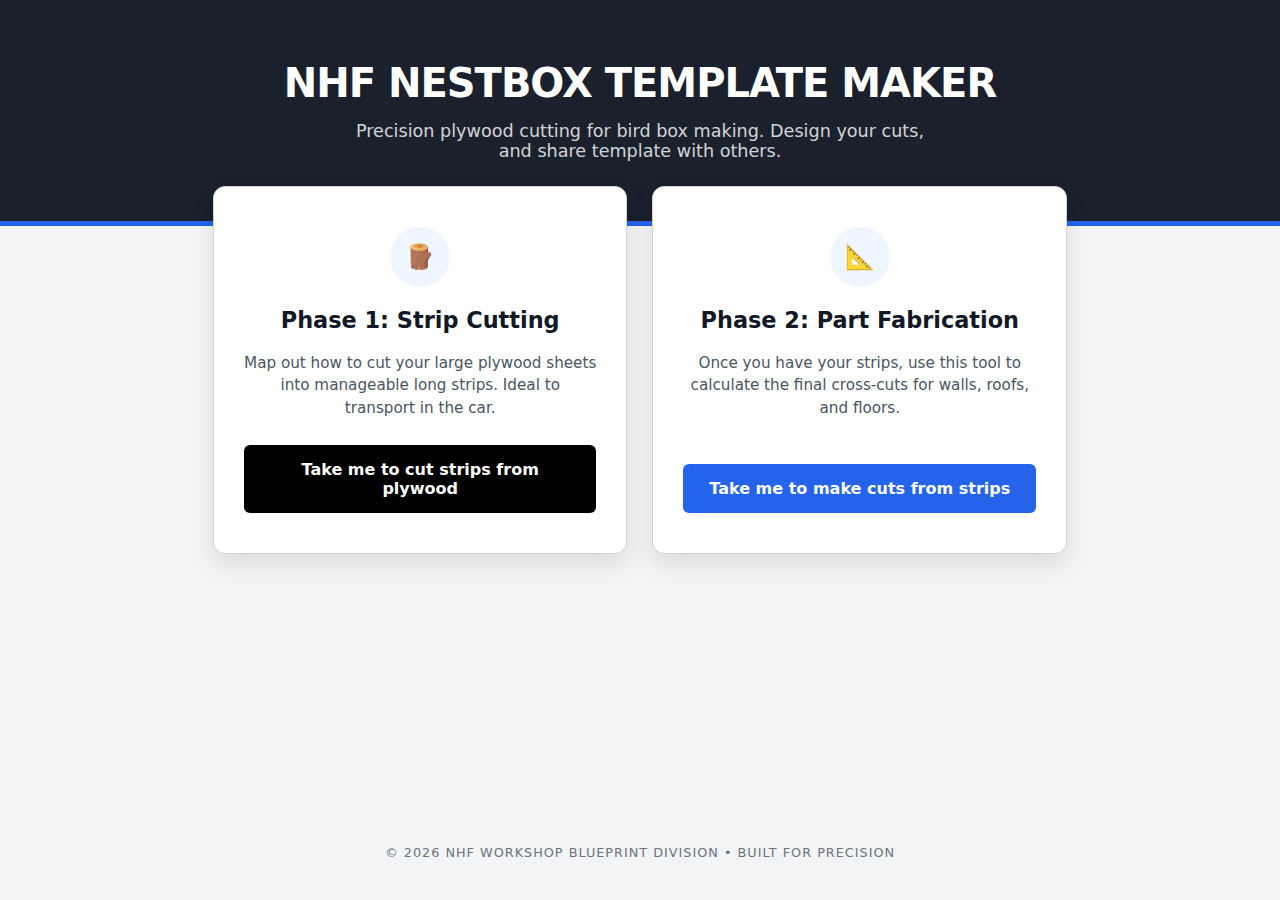
<file: index.html>
<!DOCTYPE html>
<html lang="en">
<head>
    <meta charset="UTF-8">
    <meta name="viewport" content="width=device-width, initial-scale=1.0">
    <title>NHF Nestbox Template Maker</title>
    <style>
        body {
            font-family: 'Segoe UI', system-ui, sans-serif;
            background: #f3f4f6;
            margin: 0;
            padding: 0;
            color: #1f2937;
            display: flex;
            flex-direction: column;
            min-height: 100vh;
        }

        /* Hero Section */
        .hero {
            background: #1a202c;
            color: white;
            padding: 60px 20px;
            text-align: center;
            border-bottom: 5px solid #2563eb;
        }

        .hero h1 {
            font-size: 2.5rem;
            margin: 0;
            letter-spacing: -1px;
            text-transform: uppercase;
        }

        .hero p {
            opacity: 0.8;
            font-size: 1.1rem;
            max-width: 600px;
            margin: 15px auto 0;
        }

        /* Main Content */
        .container {
            max-width: 900px;
            margin: -40px auto 40px;
            padding: 0 20px;
            flex-grow: 1;
        }

        .card-grid {
            display: grid;
            grid-template-columns: repeat(auto-fit, minmax(300px, 1fr));
            gap: 25px;
        }

        .nav-card {
            background: white;
            padding: 40px 30px;
            border-radius: 12px;
            border: 1px solid #d1d5db;
            box-shadow: 0 10px 25px rgba(0,0,0,0.1);
            text-align: center;
            transition: transform 0.2s, border-color 0.2s;
            display: flex;
            flex-direction: column;
            justify-content: space-between;
        }

        .nav-card:hover {
            transform: translateY(-5px);
            border-color: #2563eb;
        }

        .nav-card h2 {
            margin-top: 0;
            color: #111827;
            font-size: 1.4rem;
        }

        .nav-card p {
            color: #4b5563;
            font-size: 0.95rem;
            line-height: 1.5;
            margin-bottom: 25px;
        }

        /* Styled Buttons from your theme */
        .btn-link {
            display: inline-block;
            text-decoration: none;
            padding: 15px 25px;
            border-radius: 6px;
            font-weight: bold;
            transition: all 0.2s;
            font-size: 1rem;
        }

        .btn-primary {
            background: #2563eb;
            color: white;
        }

        .btn-primary:hover {
            background: #1d4ed8;
        }

        .btn-dark {
            background: #000;
            color: white;
        }

        .btn-dark:hover {
            background: #333;
        }

        .footer {
            text-align: center;
            padding: 40px;
            font-size: 0.8rem;
            color: #6b7280;
            text-transform: uppercase;
            letter-spacing: 1px;
        }

        .icon-circle {
            width: 60px;
            height: 60px;
            background: #eff6ff;
            border-radius: 50%;
            display: flex;
            align-items: center;
            justify-content: center;
            margin: 0 auto 20px;
            font-size: 24px;
        }
    </style>
</head>
<body>

    <header class="hero">
        <h1>NHF Nestbox Template Maker</h1>
        <p>Precision plywood cutting for bird box making. Design your cuts, and share template with others.</p>
    </header>

    <main class="container">
        <div class="card-grid">
            <div class="nav-card">
                <div>
                    <div class="icon-circle">🪵</div>
                    <h2>Phase 1: Strip Cutting</h2>
                    <p>Map out how to cut your large plywood sheets into manageable long strips. Ideal to transport in the car.</p>
                </div>
                <a href="strips/index.html" class="btn-link btn-dark">Take me to cut strips from plywood</a>
            </div>

            <div class="nav-card">
                <div>
                    <div class="icon-circle">📐</div>
                    <h2>Phase 2: Part Fabrication</h2>
                    <p>Once you have your strips, use this tool to calculate the final cross-cuts for walls, roofs, and floors.</p>
                </div>
                <a href="stripcuts/index.html" class="btn-link btn-primary">Take me to make cuts from strips</a>
            </div>
        </div>
    </main>

    <footer class="footer">
        © 2026 NHF Workshop Blueprint Division • Built for Precision
    </footer>

</body>
</html>
</file>
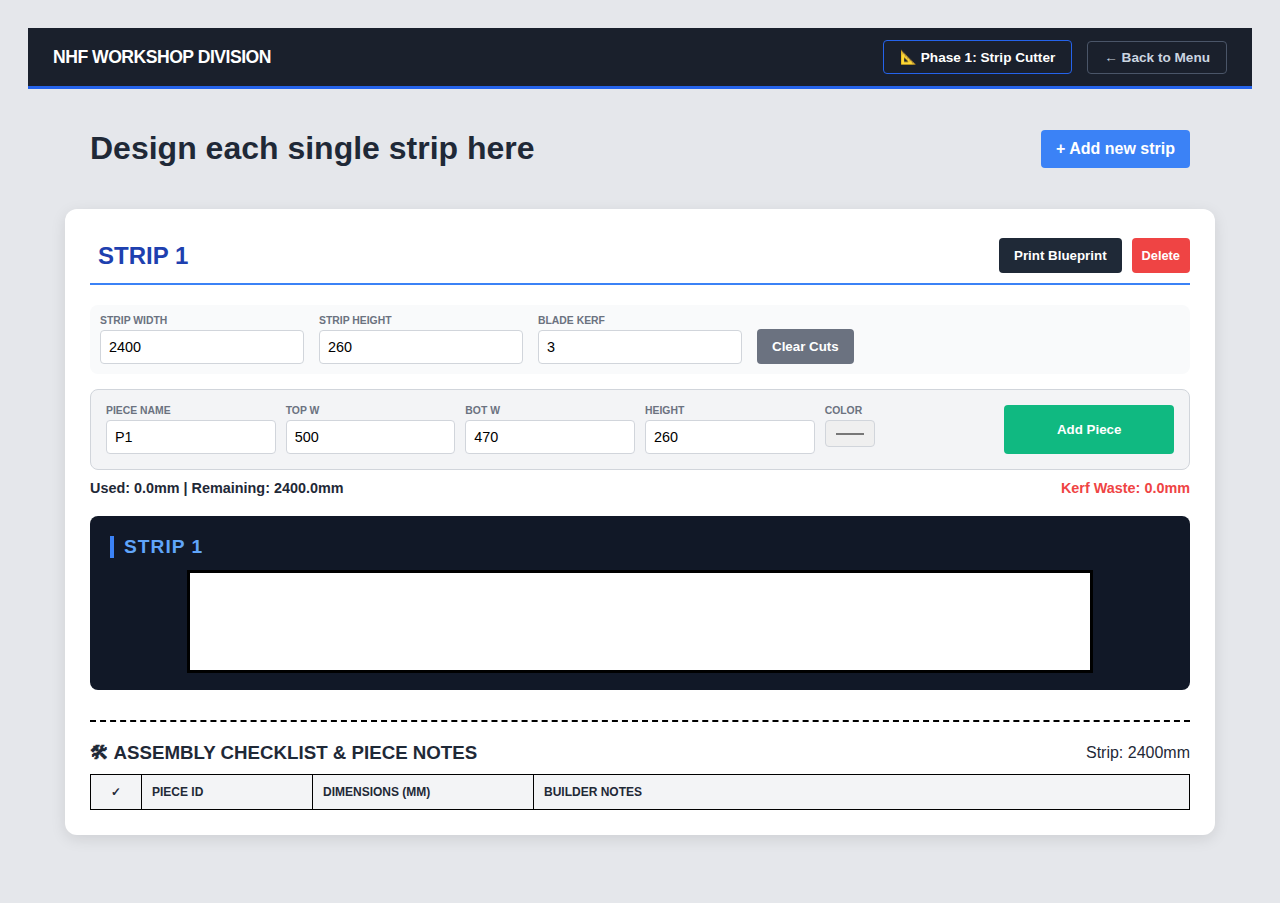
<file: stripcuts/index.html>
<!DOCTYPE html>
<html lang="en">
<head>
    <meta charset="UTF-8">
    <title>Cross cut from strips</title>
    <link rel="stylesheet" href="./style.css">

    <style>
        body { font-family: 'Segoe UI', sans-serif; background: #e5e7eb; padding: 20px; color: #1f2937; }
        .project-header { max-width: 1100px; margin: 0 auto 20px; display: flex; justify-content: space-between; align-items: center; }
        .board-container { max-width: 1100px; margin: 0 auto 40px; background: white; padding: 25px; border-radius: 12px; box-shadow: 0 4px 15px rgba(0,0,0,0.1); position: relative; }

        .board-title-area { border-bottom: 2px solid #3b82f6; margin-bottom: 20px; padding-bottom: 5px; display: flex; justify-content: space-between; align-items: center; }
        .board-title-input { font-size: 1.5rem; font-weight: bold; color: #1e40af; background: transparent; border: none; outline: none; width: 60%; }

        .setup-bar { display: flex; gap: 15px; margin-bottom: 15px; background: #f9fafb; padding: 10px; border-radius: 8px; align-items: flex-end; }
        .controls { display: grid; grid-template-columns: repeat(auto-fit, minmax(100px, 1fr)); gap: 10px; background: #f3f4f6; padding: 15px; border-radius: 8px; border: 1px solid #d1d5db; }

        .field { display: flex; flex-direction: column; gap: 4px; }
        label { font-size: 0.65rem; font-weight: bold; color: #6b7280; text-transform: uppercase; }
        input { padding: 8px; border: 1px solid #d1d5db; border-radius: 4px; font-size: 0.9rem; }

        button { padding: 10px 15px; cursor: pointer; border-radius: 4px; border: none; font-weight: bold; transition: opacity 0.2s; }
        button:hover { opacity: 0.9; }
        .btn-add-piece { background: #10b981; color: white; }
        .btn-new-board { background: #3b82f6; color: white; font-size: 1rem; }
        .btn-delete { background: #ef4444; color: white; padding: 5px 10px; font-size: 0.8rem; }
        .btn-print { background: #1f2937; color: white; }

        .canvas-wrap { margin-top: 20px; background: #111827; padding: 20px; border-radius: 8px; overflow-x: auto; position: relative; }
        .canvas-board-name { color: #60a5fa; font-size: 1.2rem; font-weight: bold; margin-bottom: 15px; text-transform: uppercase; letter-spacing: 1px; border-left: 4px solid #3b82f6; padding-left: 10px; }
        svg { background: white; display: block; margin: 0 auto; outline: 3px solid #000; }

        .stats { margin-top: 10px; font-weight: bold; font-size: 0.9rem; display: flex; justify-content: space-between; }
        .danger { color: #dc2626; }

        /* Assembly Table Styles */
        .assembly-section { margin-top: 30px; border-top: 2px dashed #000; padding-top: 20px; }
        .instruction-header { display: flex; justify-content: space-between; align-items: center; margin-bottom: 10px; }
        table { width: 100%; border-collapse: collapse; margin-top: 10px; background: white; }
        th { background: #f3f4f6; text-align: left; padding: 10px; font-size: 0.75rem; text-transform: uppercase; border: 1px solid #000; }
        td { padding: 10px; border: 1px solid #000; font-size: 0.9rem; }
        .check-col { width: 30px; text-align: center; }
        .notes-input { width: 95%; border: none; border-bottom: 1px solid #ddd; font-family: inherit; font-size: 0.85rem; }

        @media print {
            body { background: white !important; padding: 0; color: black !important; }
            .project-header, .setup-bar, .controls, .btn-delete, .btn-print, .btn-new-board { display: none !important; }
            .board-container { box-shadow: none !important; margin: 0 !important; padding: 0 !important; width: 100% !important; }
            .canvas-wrap { background: white !important; padding: 10px 0 !important; }
            .canvas-board-name { color: black !important; border-left: 4px solid black !important; }
            svg { outline: 2px solid black !important; }
            svg path { fill: white !important; stroke: black !important; stroke-width: 2px !important; }
            svg text { fill: black !important; font-weight: bold !important; }
            svg rect { fill: #eee !important; stroke: black !important; stroke-dasharray: 2,2 !important; }
            .notes-input { border: none !important; }
            .assembly-section { page-break-before: always; }
        }
    </style>
</head>
<body>

<nav class="top-nav">
    <div class="nav-logo">NHF Workshop Division</div>
    <div class="nav-links">
        <a href="../strips/index.html" class="btn-nav-item btn-shortcut">📐 Phase 1: Strip Cutter</a>
        <a href="../index.html" class="btn-nav-item btn-back">← Back to Menu</a>
    </div>
</nav>
<div class="project-header">
    <h1>Design each single strip here</h1>
    <button class="btn-new-board" onclick="addNewBoard()">+ Add new strip</button>
</div>

<div id="boards-list"></div>

<script>
    let boardCount = 0;

    function addNewBoard() {
        boardCount++;
        const boardId = `board-${boardCount}`;
        const container = document.createElement('div');
        container.className = 'board-container';
        container.id = boardId;

        container.innerHTML = `
            <div class="board-title-area">
                <input type="text" class="board-title-input" value="STRIP ${boardCount}" oninput="updateCanvasTitle('${boardId}')">
                <div style="display:flex; gap:10px;">
                    <button class="btn-print" onclick="window.print()">Print Blueprint</button>
                    <button class="btn-delete" onclick="document.getElementById('${boardId}').remove()">Delete</button>
                </div>
            </div>

            <div class="setup-bar">
                <div class="field"><label>Strip Width</label><input type="number" class="stockW" value="2400" oninput="renderBoard('${boardId}')"></div>
                <div class="field"><label>Strip Height</label><input type="number" class="stockH" value="260" oninput="renderBoard('${boardId}')"></div>
                <div class="field"><label>Blade Kerf</label><input type="number" class="kerf" value="3" oninput="renderBoard('${boardId}')"></div>
                <button style="background:#6b7280; color:white;" onclick="resetBoard('${boardId}')">Clear Cuts</button>
            </div>

            <div class="controls">
                <div class="field"><label>Piece Name</label><input type="text" class="cutName" value="P1"></div>
                <div class="field"><label>Top W</label><input type="number" class="valTop" value="500"></div>
                <div class="field"><label>Bot W</label><input type="number" class="valBot" value="470"></div>
                <div class="field"><label>Height</label><input type="number" class="valHeight" value="260"></div>
                <div class="field"><label>Color</label><input type="color" class="cutColor" value="#3b82f6"></div>
                <button class="btn-add-piece" onclick="addPiece('${boardId}')">Add Piece</button>
            </div>

            <div class="stats">
                <span class="infoText">Remaining: 2400mm</span>
                <span class="kerfText" style="color:#ef4444">Kerf Waste: 0mm</span>
            </div>

            <div class="canvas-wrap">
                <div class="canvas-board-name" id="display-title-${boardId}">STRIP ${boardCount}</div>
                <svg class="mainSvg" width="900" height="150"></svg>
            </div>

            <div class="assembly-section">
                <div class="instruction-header">
                    <h3 style="margin:0; text-transform:uppercase;">🛠 Assembly Checklist & Piece Notes</h3>
                    <span>Strip: <span class="print-stockW">2400</span>mm</span>
                </div>
                <table>
                    <thead>
                        <tr>
                            <th class="check-col">✓</th>
                            <th style="width: 150px;">Piece ID</th>
                            <th style="width: 200px;">Dimensions (mm)</th>
                            <th>Builder Notes</th>
                        </tr>
                    </thead>
                    <tbody class="assembly-body">
                        </tbody>
                </table>
            </div>
        `;

        document.getElementById('boards-list').appendChild(container);
        container.dataset.cuts = JSON.stringify([]);
        renderBoard(boardId);
    }

    function updateCanvasTitle(boardId) {
        const val = document.getElementById(boardId).querySelector('.board-title-input').value;
        document.getElementById(`display-title-${boardId}`).innerText = val.toUpperCase();
    }

    function addPiece(boardId) {
        const board = document.getElementById(boardId);
        const cuts = JSON.parse(board.dataset.cuts);
        const stockW = parseFloat(board.querySelector('.stockW').value);
        const stockH = parseFloat(board.querySelector('.stockH').value);
        const kerf = parseFloat(board.querySelector('.kerf').value);

        const newPiece = {
            name: board.querySelector('.cutName').value,
            top: parseFloat(board.querySelector('.valTop').value),
            bot: parseFloat(board.querySelector('.valBot').value),
            h: parseFloat(board.querySelector('.valHeight').value),
            col: board.querySelector('.cutColor').value,
            notes: "" // Placeholder for notes
        };

        if (newPiece.h > stockH) { alert(`⚠️ Height Error!`); return; }

        let currentTopX = 0;
        let currentBotX = 0;
        cuts.forEach((c) => {
            currentTopX += c.top + kerf;
            currentBotX += c.bot + kerf;
        });

        if ((currentTopX + newPiece.top) > stockW || (currentBotX + newPiece.bot) > stockW) {
            alert(`⚠️ Error: Piece exceeds strip width!`);
            return;
        }

        cuts.push(newPiece);
        board.dataset.cuts = JSON.stringify(cuts);
        renderBoard(boardId);

        // Increment piece name for convenience (P1 -> P2)
        const nameInput = board.querySelector('.cutName');
        nameInput.value = nameInput.value.replace(/\d+$/, (n) => parseInt(n) + 1);
    }

    function resetBoard(boardId) {
        const board = document.getElementById(boardId);
        board.dataset.cuts = JSON.stringify([]);
        renderBoard(boardId);
    }

    function renderBoard(boardId) {
        const board = document.getElementById(boardId);
        const cuts = JSON.parse(board.dataset.cuts);
        const fullW = parseFloat(board.querySelector('.stockW').value);
        const fullH = parseFloat(board.querySelector('.stockH').value);
        const kerf = parseFloat(board.querySelector('.kerf').value);
        const svg = board.querySelector('.mainSvg');
        const assemblyBody = board.querySelector('.assembly-body');

        board.querySelector('.print-stockW').innerText = fullW;
        const scale = 900 / fullW;
        const visualHeight = fullH * scale;
        svg.setAttribute("height", visualHeight);
        svg.innerHTML = "";
        assemblyBody.innerHTML = ""; // Clear list

        let curXTop = 0;
        let curXBot = 0;
        let totalKerf = 0;

        cuts.forEach((c, index) => {
            const pieceH = c.h * scale;
            const yOff = (visualHeight - pieceH) / 2;
            const x1 = curXTop * scale;
            const x2 = (curXTop + c.top) * scale;
            const x3 = (curXBot + c.bot) * scale;
            const x4 = curXBot * scale;

            // DRAW PIECE
            const path = document.createElementNS("http://www.w3.org/2000/svg", "path");
            path.setAttribute("d", `M ${x1} ${yOff} L ${x2} ${yOff} L ${x3} ${yOff + pieceH} L ${x4} ${yOff + pieceH} Z`);
            path.setAttribute("fill", c.col);
            path.setAttribute("stroke", "#000");
            svg.appendChild(path);

            const contrast = getContrastYIQ(c.col);
            const minDim = Math.min(c.top, c.bot) * scale;
            const nameSize = Math.max(6, Math.min(12, minDim / 5));
            const dimSize = Math.max(5, Math.min(9, minDim / 8));

            if (minDim > 15) {
                drawLabel(svg, x1 + (c.top*scale)/2, yOff + (pieceH/2) + (nameSize/3), c.name, contrast, nameSize + "px");
                drawLabel(svg, x1 + (c.top*scale)/2, yOff + dimSize + 2, c.top, contrast, dimSize + "px");
                drawLabel(svg, x4 + (c.bot*scale)/2, yOff + pieceH - 4, c.bot, contrast, dimSize + "px");
            }

            // ADD TO ASSEMBLY CHECKLIST
            const row = assemblyBody.insertRow();
            const isAngled = c.top !== c.bot;
            row.innerHTML = `
                <td class="check-col"><input type="checkbox"></td>
                <td><strong>${c.name}</strong></td>
                <td>
                    T: ${c.top}mm | B: ${c.bot}mm<br>
                    <small>Height: ${c.h}mm ${isAngled ? '(Angled)' : ''}</small>
                </td>
                <td><input type="text" class="notes-input" placeholder="Add assembly notes here..."></td>
            `;

            curXTop += c.top;
            curXBot += c.bot;

            if (index < cuts.length) {
                const kRect = document.createElementNS("http://www.w3.org/2000/svg", "rect");
                kRect.setAttribute("x", Math.max(curXTop, curXBot) * scale);
                kRect.setAttribute("y", 0);
                kRect.setAttribute("width", kerf * scale);
                kRect.setAttribute("height", visualHeight);
                kRect.setAttribute("fill", "rgba(239, 68, 68, 0.4)");
                svg.appendChild(kRect);

                curXTop += kerf;
                curXBot += kerf;
                totalKerf += kerf;
            }
        });

        const totalUsed = Math.max(curXTop, curXBot);
        const rem = fullW - totalUsed;
        board.querySelector('.infoText').innerText = `Used: ${totalUsed.toFixed(1)}mm | Remaining: ${rem.toFixed(1)}mm`;
        board.querySelector('.infoText').className = rem < 0 ? "infoText danger" : "infoText";
        board.querySelector('.kerfText').innerText = `Kerf Waste: ${totalKerf.toFixed(1)}mm`;
    }

    function drawLabel(svg, x, y, txt, col, size) {
        const t = document.createElementNS("http://www.w3.org/2000/svg", "text");
        t.setAttribute("x", x); t.setAttribute("y", y);
        t.setAttribute("font-size", size); t.setAttribute("text-anchor", "middle");
        t.setAttribute("fill", col); t.style.fontWeight = "bold";
        t.style.pointerEvents = "none";
        t.textContent = txt;
        svg.appendChild(t);
    }

    function getContrastYIQ(hex){
        hex = hex.replace("#", "");
        let r = parseInt(hex.substr(0,2),16), g = parseInt(hex.substr(2,2),16), b = parseInt(hex.substr(4,2),16);
        return ((r*299)+(g*587)+(b*114))/1000 >= 128 ? 'black' : 'white';
    }

    addNewBoard();
</script>
</body>
</html>
</file>
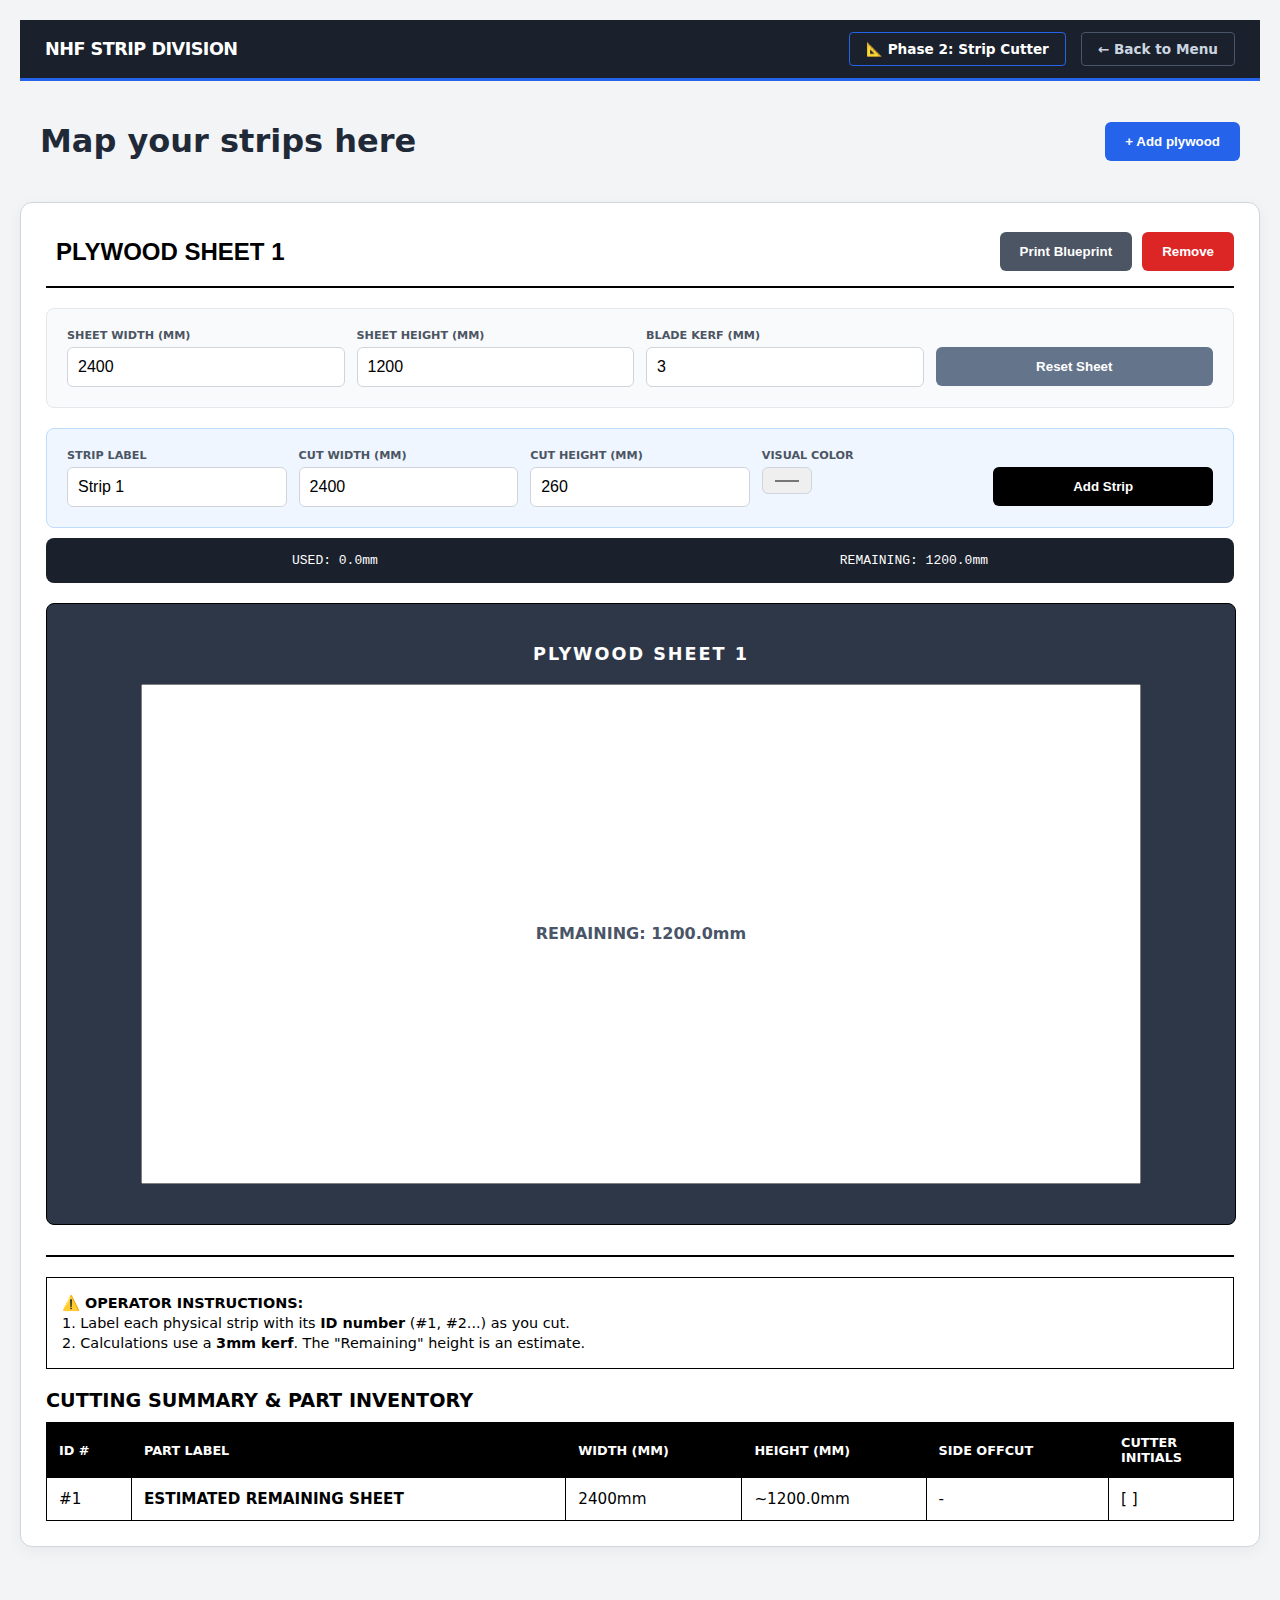
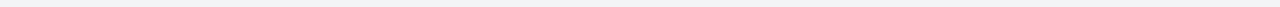
<file: strips/index.html>
<!DOCTYPE html>
<html lang="en">
<head>
    <meta charset="UTF-8">
    <meta name="viewport" content="width=device-width, initial-scale=1.0">
    <link rel="stylesheet" href="./style.css">
    <title>Plywood Workshop - Responsive Labels</title>
    <style>
        body { font-family: 'Segoe UI', system-ui, sans-serif; background: #f3f4f6; margin: 0; padding: 20px; color: #1f2937; }
        .project-header { max-width: 1200px; margin: 0 auto 20px; display: flex; justify-content: space-between; align-items: center; }
        .board-container { max-width: 1200px; margin: 0 auto 40px; background: white; padding: 25px; border-radius: 12px; border: 1px solid #d1d5db; box-shadow: 0 4px 15px rgba(0,0,0,0.05); }
        .board-title-area { border-bottom: 2px solid #000; margin-bottom: 20px; padding-bottom: 10px; display: flex; justify-content: space-between; align-items: center; }
        .board-title-input { font-size: 1.5rem; font-weight: bold; color: #000; background: transparent; border: none; outline: none; width: 60%; }
        .setup-grid, .controls-grid { display: grid; grid-template-columns: repeat(auto-fit, minmax(140px, 1fr)); gap: 12px; padding: 20px; border-radius: 8px; margin-bottom: 20px; }
        .setup-grid { background: #f9fafb; border: 1px solid #e5e7eb; }
        .controls-grid { background: #eff6ff; border: 1px solid #bfdbfe; }
        .field { display: flex; flex-direction: column; gap: 5px; }
        label { font-size: 0.7rem; font-weight: 800; color: #4b5563; text-transform: uppercase; }
        input { padding: 10px; border: 1px solid #d1d5db; border-radius: 6px; font-size: 1rem; }
        button { padding: 12px 20px; cursor: pointer; border-radius: 6px; border: none; font-weight: bold; transition: all 0.2s; }
        .btn-add { background: #000; color: white; }
        .btn-new { background: #2563eb; color: white; }
        .btn-del { background: #dc2626; color: white; }
        .btn-print { background: #4b5563; color: white; }
        .canvas-wrap { width: 100%; background: #2d3748; padding: 40px 0; border-radius: 8px; display: flex; flex-direction: column; align-items: center; overflow-x: auto; border: 1px solid #000; position: relative; }
        .canvas-board-name { color: #fff; font-size: 1.1rem; font-weight: bold; margin-bottom: 20px; letter-spacing: 2px; }
        svg { background: #fff; }
        .summary-section { margin-top: 30px; border-top: 2px solid #000; padding-top: 20px; }
        .disclaimer-box { background: #fff; border: 1px solid #000; padding: 15px; margin-bottom: 20px; font-size: 0.9rem; line-height: 1.4; color: #000; }
        .summary-title { font-size: 1.2rem; font-weight: bold; color: #000; margin-bottom: 10px;}
        table { width: 100%; border-collapse: collapse; background: white; }
        th { background: #000; color: #fff; text-align: left; padding: 12px; font-size: 0.8rem; text-transform: uppercase; border: 1px solid #000; }
        td { padding: 12px; border: 1px solid #000; font-size: 0.95rem; color: #000; }
        .stats-bar { display: flex; justify-content: space-around; padding: 15px; background: #1a202c; color: white; border-radius: 8px; margin-top: -10px; margin-bottom: 20px; font-family: monospace; }
        @media print {
            body { background: white !important; padding: 0; color: black !important; }
            .project-header, .setup-grid, .controls-grid, .btn-del, .btn-print, .stats-bar, .btn-new { display: none !important; }
            .board-container { border: none !important; padding: 0 !important; margin: 0 !important; width: 100% !important; box-shadow: none !important; }
            .canvas-wrap { background: white !important; border: none !important; padding: 10px 0; page-break-after: always; }
            .canvas-board-name { color: black !important; text-decoration: underline; margin-bottom: 10px; }
            svg { border-top: 1px solid #000 !important; border-left: 1px solid #000 !important; border-right: 1px solid #000 !important; border-bottom: none !important; }
            svg rect.colored-piece { fill: white !important; stroke: black !important; stroke-width: 2px !important; }
            svg text { fill: black !important; font-weight: bold !important; }
            svg rect.kerf-indicator { fill: black !important; stroke: none !important; opacity: 1 !important; }
            svg rect.offcut-area { fill: white !important; stroke: black !important; stroke-dasharray: 4 !important; }
            .print-hide { display: none !important; }
            .summary-section { page-break-before: always; border-top: none !important; padding-top: 0; }
            th { background: white !important; color: black !important; border: 2px solid #000 !important; }
            td { border: 1px solid #000 !important; color: black !important; }
            .remaining-piece-row { background: #f3f4f6 !important; font-weight: bold; }
        }
    </style>

</head>
<body>
<nav class="top-nav">
    <div class="nav-logo">NHF STRIP Division</div>
    <div class="nav-links">
        <a href="../stripcuts/index.html" class="btn-nav-item btn-shortcut">📐 Phase 2: Strip Cutter</a>
        <a href="../index.html" class="btn-nav-item btn-back">← Back to Menu</a>
    </div>
</nav>
<div class="project-header">
    <h1>Map your strips here</h1>
    <button class="btn-new" onclick="addNewBoard()">+ Add plywood</button>
</div>

<div id="boards-list"></div>

<script>
    let boardCount = 0;

    function addNewBoard() {
        boardCount++;
        const boardId = `board-${boardCount}`;
        const div = document.createElement('div');
        div.className = 'board-container';
        div.id = boardId;
        div.innerHTML = `
            <div class="board-title-area">
                <input type="text" class="board-title-input" value="PLYWOOD SHEET ${boardCount}" oninput="updateUI('${boardId}')">
                <div style="display:flex; gap:10px;">
                    <button class="btn-print" onclick="window.print()">Print Blueprint</button>
                    <button class="btn-del" onclick="document.getElementById('${boardId}').remove()">Remove</button>
                </div>
            </div>
            <div class="setup-grid">
                <div class="field"><label>Sheet Width (mm)</label><input type="number" class="stockW" value="2400" oninput="syncWidths('${boardId}')"></div>
                <div class="field"><label>Sheet Height (mm)</label><input type="number" class="stockL" value="1200" oninput="renderBoard('${boardId}')"></div>
                <div class="field"><label>Blade Kerf (mm)</label><input type="number" class="kerf" value="3" oninput="renderBoard('${boardId}')"></div>
                <div class="field"><label>&nbsp;</label><button style="background:#64748b; color:white;" onclick="resetBoard('${boardId}')">Reset Sheet</button></div>
            </div>
            <div class="controls-grid">
                <div class="field"><label>Strip Label</label><input type="text" class="cutName" value="Strip 1"></div>
                <div class="field"><label>Cut Width (mm)</label><input type="number" class="valW" value="2400"></div>
                <div class="field"><label>Cut Height (mm)</label><input type="number" class="valL" value="260"></div>
                <div class="field"><label>Visual Color</label><input type="color" class="cutColor" value="#3b82f6"></div>
                <div class="field"><label>&nbsp;</label><button class="btn-add" onclick="addPiece('${boardId}')">Add Strip</button></div>
            </div>
            <div class="stats-bar" id="stats-${boardId}">
                <span>USED: 0mm</span>
                <span>REMAINING: 1200mm</span>
            </div>
            <div class="canvas-wrap">
                <div class="canvas-board-name" id="display-title-${boardId}">PLYWOOD SHEET ${boardCount}</div>
                <svg class="mainSvg"></svg>
            </div>
            <div class="summary-section">
                <div class="disclaimer-box">
                    <strong>⚠️ OPERATOR INSTRUCTIONS:</strong><br>
                    1. Label each physical strip with its <strong>ID number</strong> (#1, #2...) as you cut.<br>
                    2. Calculations use a <strong><span class="disp-kerf">3</span>mm kerf</strong>. The "Remaining" height is an estimate.
                </div>
                <div class="summary-title">CUTTING SUMMARY & PART INVENTORY</div>
                <table>
                    <thead>
                        <tr><th style="width: 60px;">ID #</th><th>Part Label</th><th>Width (mm)</th><th>Height (mm)</th><th>Side Offcut</th><th style="width: 100px;">Cutter Initials</th></tr>
                    </thead>
                    <tbody class="summary-body"></tbody>
                </table>
            </div>
        `;
        document.getElementById('boards-list').appendChild(div);
        div.dataset.cuts = JSON.stringify([]);
        renderBoard(boardId);
    }

    function syncWidths(boardId) {
        const board = document.getElementById(boardId);
        board.querySelector('.valW').value = board.querySelector('.stockW').value;
        renderBoard(boardId);
    }

    function addPiece(boardId) {
        const board = document.getElementById(boardId);
        const cuts = JSON.parse(board.dataset.cuts);
        const stockL = parseFloat(board.querySelector('.stockL').value);
        const kerf = parseFloat(board.querySelector('.kerf').value);
        const newL = parseFloat(board.querySelector('.valL').value);
        const labelInput = board.querySelector('.cutName');
        let currentUsedL = 0;
        cuts.forEach((c) => { currentUsedL += c.l + kerf; });
        if ((currentUsedL + newL) > stockL) { alert(`⚠️ Exceeds height!`); return; }
        cuts.push({
            name: labelInput.value,
            w: parseFloat(board.querySelector('.valW').value),
            l: newL,
            col: board.querySelector('.cutColor').value
        });
        labelInput.value = labelInput.value.replace(/\d+$/, (n) => parseInt(n) + 1);
        board.dataset.cuts = JSON.stringify(cuts);
        renderBoard(boardId);
    }

    function renderBoard(boardId) {
        const board = document.getElementById(boardId);
        const cuts = JSON.parse(board.dataset.cuts);
        const stockW = parseFloat(board.querySelector('.stockW').value);
        const stockL = parseFloat(board.querySelector('.stockL').value);
        const kerf = parseFloat(board.querySelector('.kerf').value);
        const svg = board.querySelector('.mainSvg');
        const summaryBody = board.querySelector('.summary-body');
        board.querySelector('.disp-kerf').innerText = kerf;
        const maxVisualWidth = Math.min(window.innerWidth - 100, 1000);
        const scale = maxVisualWidth / stockW;
        const visualHeight = stockL * scale;
        svg.setAttribute("width", maxVisualWidth);
        svg.setAttribute("height", visualHeight);
        svg.innerHTML = "";
        summaryBody.innerHTML = "";
        const sheetBase = document.createElementNS("http://www.w3.org/2000/svg", "rect");
        sheetBase.setAttribute("width", maxVisualWidth);
        sheetBase.setAttribute("height", visualHeight);
        sheetBase.setAttribute("fill", "#fff");
        sheetBase.setAttribute("stroke", "#000");
        sheetBase.setAttribute("stroke-width", "1");
        svg.appendChild(sheetBase);
        let curY = 0;
        let totalUsedL = 0;

        cuts.forEach((c, index) => {
            const pW = c.w * scale;
            const pL = c.l * scale;
            const contrast = getContrastYIQ(c.col);
            const offcutW = stockW - c.w - kerf;
            const rect = document.createElementNS("http://www.w3.org/2000/svg", "rect");
            rect.setAttribute("class", "colored-piece");
            rect.setAttribute("x", 0); rect.setAttribute("y", curY);
            rect.setAttribute("width", pW); rect.setAttribute("height", pL);
            rect.setAttribute("fill", c.col); rect.setAttribute("stroke", "#000"); rect.setAttribute("stroke-width", "2");
            svg.appendChild(rect);

            // RESPONSIVE TEXT LOGIC
            const hFontSize = Math.min(11, pL / 3);
            const nameFontSize = Math.min(14, pL / 2.5, pW / 12);
            const wFontSize = Math.min(11, pL / 3.5);

            // Only draw if there is enough vertical space
            if (pL > 8) {
                drawLabel(svg, 5, curY + hFontSize + 2, `${c.l}mm H`, contrast, hFontSize+"px", 0, "", "start");
            }
            if (pL > 20) {
                drawLabel(svg, pW/2, curY + (pL/2) - 2, c.name, contrast, nameFontSize+"px", 0, "", "middle");
                drawLabel(svg, pW/2, curY + (pL/2) + (wFontSize + 2), `${c.w}mm W`, contrast, wFontSize+"px", 0, "", "middle");
            }

            if (c.w < stockW) {
                const vKerf = document.createElementNS("http://www.w3.org/2000/svg", "rect");
                vKerf.setAttribute("class", "kerf-indicator");
                vKerf.setAttribute("x", pW); vKerf.setAttribute("y", curY);
                vKerf.setAttribute("width", kerf * scale); vKerf.setAttribute("height", pL);
                vKerf.setAttribute("fill", "#000");
                svg.appendChild(vKerf);
                if (offcutW > 0) {
                    const offRect = document.createElementNS("http://www.w3.org/2000/svg", "rect");
                    offRect.setAttribute("class", "offcut-area");
                    offRect.setAttribute("x", pW + (kerf * scale)); offRect.setAttribute("y", curY);
                    offRect.setAttribute("width", offcutW * scale); offRect.setAttribute("height", pL);
                    offRect.setAttribute("fill", "#edf2f7");
                    offRect.setAttribute("stroke", "#cbd5e0"); offRect.setAttribute("stroke-dasharray", "4");
                    svg.appendChild(offRect);
                }
            }
            const row = summaryBody.insertRow();
            row.innerHTML = `<td>#${index + 1}</td><td><strong>${c.name}</strong></td><td>${c.w}mm</td><td>${c.l}mm</td><td>${offcutW > 0 ? offcutW.toFixed(0) + 'mm' : '-'}</td><td>[ ]</td>`;
            curY += pL;
            totalUsedL += c.l;
            if (index < cuts.length) {
                const kRect = document.createElementNS("http://www.w3.org/2000/svg", "rect");
                kRect.setAttribute("class", "kerf-indicator");
                kRect.setAttribute("x", 0); kRect.setAttribute("y", curY);
                kRect.setAttribute("width", maxVisualWidth); kRect.setAttribute("height", kerf * scale);
                kRect.setAttribute("fill", "#ff0000");
                kRect.setAttribute("stroke", "#000"); kRect.setAttribute("stroke-width", "0.5");
                svg.appendChild(kRect);
                curY += (kerf * scale);
                totalUsedL += kerf;
            }
        });
        const rem = stockL - totalUsedL;
        const stats = document.getElementById(`stats-${boardId}`);
        stats.children[0].innerText = `USED: ${totalUsedL.toFixed(1)}mm`;
        stats.children[1].innerText = `REMAINING: ${rem.toFixed(1)}mm`;
        if (rem > 0) {
            const remRow = summaryBody.insertRow();
            remRow.className = "remaining-piece-row";
            remRow.innerHTML = `<td>#${cuts.length + 1}</td><td><strong>ESTIMATED REMAINING SHEET</strong></td><td>${stockW}mm</td><td>~${rem.toFixed(1)}mm</td><td>-</td><td>[ ]</td>`;
        }
        if (rem > 10) {
            const remFontSize = Math.min(16, (rem * scale) / 2.5);
            drawLabel(svg, maxVisualWidth/2, curY + (rem * scale / 2) + 5, `REMAINING: ${rem.toFixed(1)}mm`, "#4a5568", remFontSize+"px", 0, "print-hide", "middle");
        }
    }

    function drawLabel(svg, x, y, txt, col, size, angle, className, anchor) {
        const t = document.createElementNS("http://www.w3.org/2000/svg", "text");
        if(className) t.setAttribute("class", className);
        t.setAttribute("x", x); t.setAttribute("y", y);
        t.setAttribute("font-size", size); t.setAttribute("text-anchor", anchor || "middle");
        t.setAttribute("fill", col); t.style.fontWeight = "bold";
        t.style.pointerEvents = "none";
        t.textContent = txt;
        if(angle !== 0) t.setAttribute("transform", `rotate(${angle}, ${x}, ${y})`);
        svg.appendChild(t);
    }

    function resetBoard(boardId) {
        const board = document.getElementById(boardId);
        board.dataset.cuts = JSON.stringify([]);
        board.querySelector('.cutName').value = "Strip 1";
        renderBoard(boardId);
    }

    function updateUI(boardId) {
        const val = document.getElementById(boardId).querySelector('.board-title-input').value;
        document.getElementById(`display-title-${boardId}`).innerText = val.toUpperCase();
    }

    function getContrastYIQ(hex){
        hex = hex.replace("#", "");
        let r = parseInt(hex.substr(0,2),16), g = parseInt(hex.substr(2,2),16), b = parseInt(hex.substr(4,2),16);
        return ((r*299)+(g*587)+(b*114))/1000 >= 128 ? 'black' : 'white';
    }

    window.onresize = () => document.querySelectorAll('.board-container').forEach(b => renderBoard(b.id));
    addNewBoard();
</script>
</body>
</html>
</file>
<file: stripcuts/style.css>
/* New Navigation Header */
.top-nav {
    background: #1a202c;
    padding: 12px 25px;
    display: flex;
    justify-content: space-between;
    align-items: center;
    border-bottom: 3px solid #2563eb;
    color: white;
    margin-bottom: 20px;
}

.nav-logo {
    font-weight: bold;
    letter-spacing: -0.5px;
    font-size: 1.1rem;
    text-transform: uppercase;
}

.nav-links {
    display: flex;
    gap: 15px;
    align-items: center;
}

.btn-nav-item {
    text-decoration: none;
    font-size: 0.85rem;
    font-weight: bold;
    padding: 8px 16px;
    border-radius: 4px;
    transition: all 0.2s;
}

/* Back button style */
.btn-back {
    color: #cbd5e0;
    border: 1px solid #4a5568;
}

.btn-back:hover {
    background: #2d3748;
    color: white;
}

/* Strip Cutter shortcut style */
.btn-shortcut {
    color: white;
    background: transparent;
    border: 1px solid #2563eb;
}

.btn-shortcut:hover {
    background: #2563eb;
}

@media print {
    .top-nav { display: none !important; }
}
</file>
<file: strips/style.css>
/* New Navigation Header */
.top-nav {
    background: #1a202c;
    padding: 12px 25px;
    display: flex;
    justify-content: space-between;
    align-items: center;
    border-bottom: 3px solid #2563eb;
    color: white;
    margin-bottom: 20px;
}

.nav-logo {
    font-weight: bold;
    letter-spacing: -0.5px;
    font-size: 1.1rem;
    text-transform: uppercase;
}

.nav-links {
    display: flex;
    gap: 15px;
    align-items: center;
}

.btn-nav-item {
    text-decoration: none;
    font-size: 0.85rem;
    font-weight: bold;
    padding: 8px 16px;
    border-radius: 4px;
    transition: all 0.2s;
}

/* Back button style */
.btn-back {
    color: #cbd5e0;
    border: 1px solid #4a5568;
}

.btn-back:hover {
    background: #2d3748;
    color: white;
}

/* Strip Cutter shortcut style */
.btn-shortcut {
    color: white;
    background: transparent;
    border: 1px solid #2563eb;
}

.btn-shortcut:hover {
    background: #2563eb;
}

@media print {
    .top-nav { display: none !important; }
}
</file>
